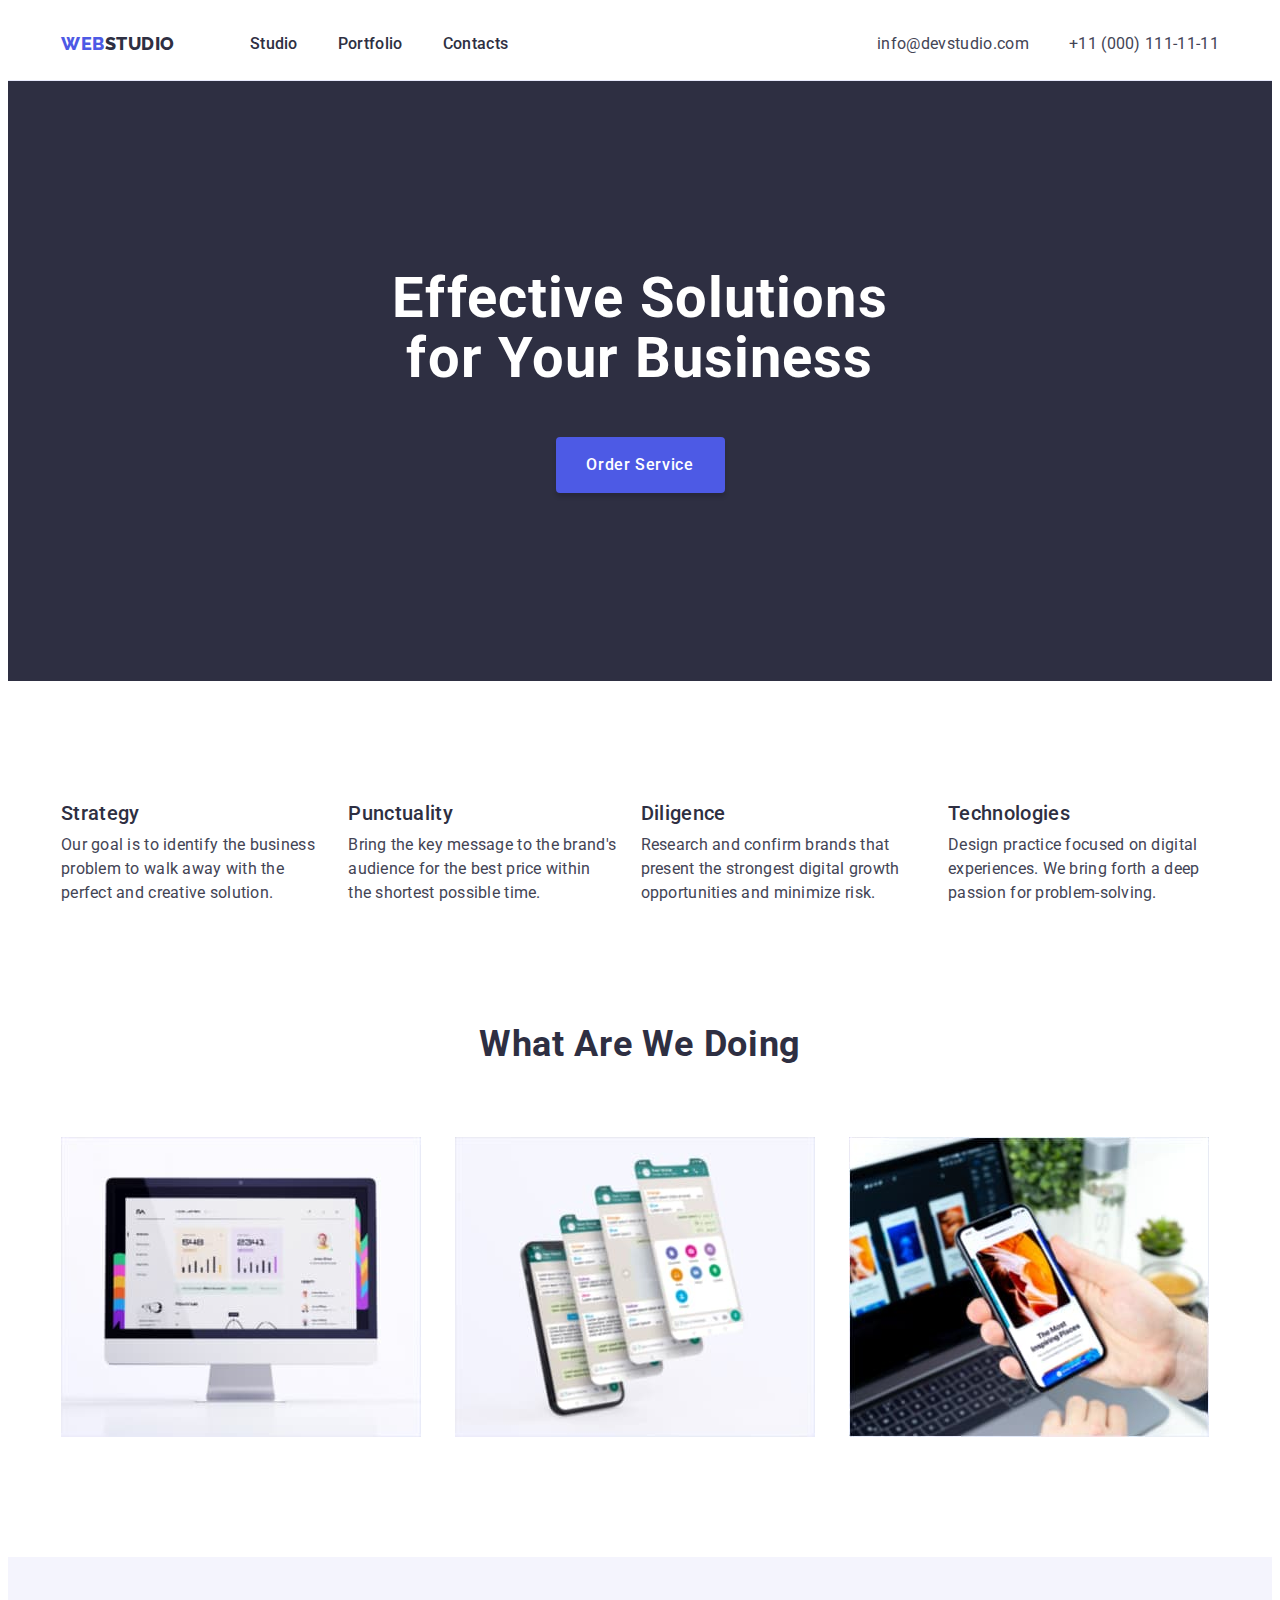
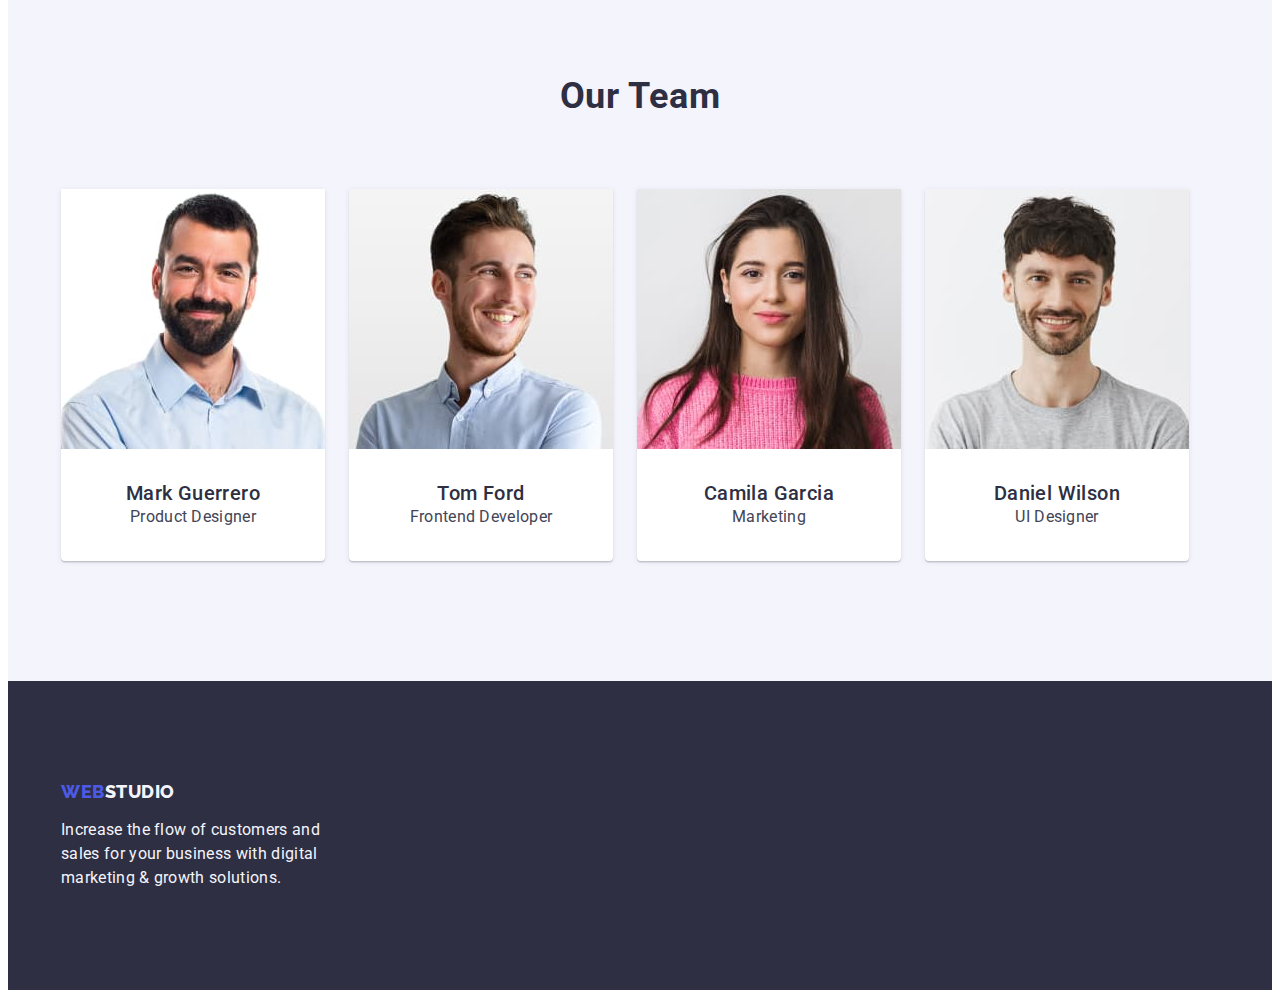
<file: index.html>
<!DOCTYPE html>
<html lang="en">
<head>
    <meta charset="UTF-8">
    <meta http-equiv="X-UA-Compatible" content="IE=edge">
    <meta name="viewport" content="width=device-width, initial-scale=1.0">
    <title>WebStudio</title>
    <link rel="preconnect" href="https://fonts.googleapis.com">
    <link rel="preconnect" href="https://fonts.gstatic.com" crossorigin>
    <link href="https://fonts.googleapis.com/css2?family=Raleway:wght@800&family=Roboto:wght@400;500;700;900&display=swap"
        rel="stylesheet">
    <link rel="stylesheet" href="https://cdnjs.cloudflare.com/ajax/libs/modern-normalize/1.1.0/modern-normalize.min.css"
        integrity="sha512-wpPYUAdjBVSE4KJnH1VR1HeZfpl1ub8YT/NKx4PuQ5NmX2tKuGu6U/JRp5y+Y8XG2tV+wKQpNHVUX03MfMFn9Q=="
        crossorigin="anonymous" referrerpolicy="no-referrer" />
    <link rel="stylesheet" href="./css/styles.css">
</head>
<body>
    <header class="header">
    <div class="container header-container">
        <nav class="header-navigation">
        <a class="logo link" href="./index.html">Web<span class="header-logo">Studio</span></a>
            <ul class="header-list list">
                <li class="header-item"> <a class="header-link link" href="./index.html">Studio</a> </li>
                <li class="header-item"> <a class="header-link link" href="./portfolio.html">Portfolio</a> </li>
                <li class="header-item"> <a class="header-link link" href="">Contacts</a> </li>
            </ul>
        </nav>
        <address class="header-address">
        <ul class="header-address-list list">
            <li> <a class="header-address-item link" href="mailto:info@devstudio.com">info@devstudio.com</a> </li>
            <li> <a class="header-address-item link" href="tel:+110001111111">+11 (000) 111-11-11</a> </li>
        </ul>
        </address>
    </div>
    </header>
    <main>
        <section class="hero-section">
        <div class="container">
        <h1 class="hero-title">Effective Solutions
        for Your Business</h1>
        <button class="hero-btn" type="button">Order Service</button>
        </div>
        </section>
        <section class="features">
        <div class="container">
            <h2 class="features-title visually-hidden">features</h2>
        <ul class="features-list list">
            <li class="features-item">
                <h3 class="feaures-subtitle">Strategy</h3>
                <p class="fetures-text">
                    Our goal is to identify the business
                    problem to walk away with the perfect and creative solution.
                </p>
            </li>
            <li class="features-item">
                <h3 class="feaures-subtitle">Punctuality</h3>
                <p class="fetures-text">
                    Bring the key message to the brand's audience for the best price within the shortest possible time.
                </p>
            </li>
            <li class="features-item">
                <h3 class="feaures-subtitle">Diligence</h3>
                <p class="fetures-text">
                    Research and confirm brands that present the strongest digital growth opportunities and minimize risk.
                </p>
            </li>
            <li class="features-item">
                <h3 class="feaures-subtitle">Technologies</h3>
                <p class="fetures-text">
                    Design practice focused on digital experiences. We bring forth a deep passion for problem-solving.
                </p>
            </li>
        </ul>
        </div>
        </section>
        <section class="about">
            <div class="container">
        <h2 class="about-title">What are we doing</h2>
        <ul class="about-list list">
            <li class="about-item">
                <img src="./images/statistics.jpg" alt="statistics on the computer screen" width="360">
            </li>
            <li class="about-item">
                <img src="./images/four-phone-screen.jpg" alt="chat on the phone" width="360">
            </li>
            <li class="about-item">
                <img src="./images/phone-screen.jpg" alt="text on the phone screen" width="360">
            </li>
        </ul>
        </div>
        </section>
        <section class="team">
        <div class="container">
            <h2 class="team-title">Our Team</h2>
            <ul class="team-list list">
                <li class="team-item">
                    <img src="./images/mark-portrait.jpg" alt="marks portrait" width="264">
                    <div class="bottom-card-team">
                        <h3 class="team-subtitle">Mark Guerrero</h3>
                        <p class="team-text">
                            Product Designer
                        </p>
                    </div>
                </li>
                <li class="team-item">
                    <img src="./images/tom-portrait.jpg" alt="Toms portrait" width="264">
                    <div class="bottom-card-team">
                        <h3 class="team-subtitle">Tom Ford</h3>
                        <p class="team-text">
                            Frontend Developer
                        </p>
                    </div>
                </li>
                <li class="team-item">
                    <img src="./images/camila-portrait.jpg" alt="Camilas portrait" width="264">
                    <div class="bottom-card-team">
                        <h3 class="team-subtitle">Camila Garcia</h3>
                        <p class="team-text">
                            Marketing
                        </p>
                    </div>
                </li>
                <li class="team-item">
                    <img src="./images/daniel-portrait.jpg" alt="Daniel portrait" width="264">
                    <div class="bottom-card-team">
                        <h3 class="team-subtitle">Daniel Wilson</h3>
                        <p class="team-text">
                            UI Designer
                        </p>
                    </div>
                </li>
            </ul>
        </div>
        </section>
    </main>
    <footer class="footer">
    <div class="container">
        <a class="logo link" href="./index.html">Web<span class="footer-logo">Studio</span></a>
        <p class="footer-text">Increase the flow of customers and sales for your business with digital marketing & growth solutions.</p>
    </div>
    </footer>
</body>
</html>
</file>
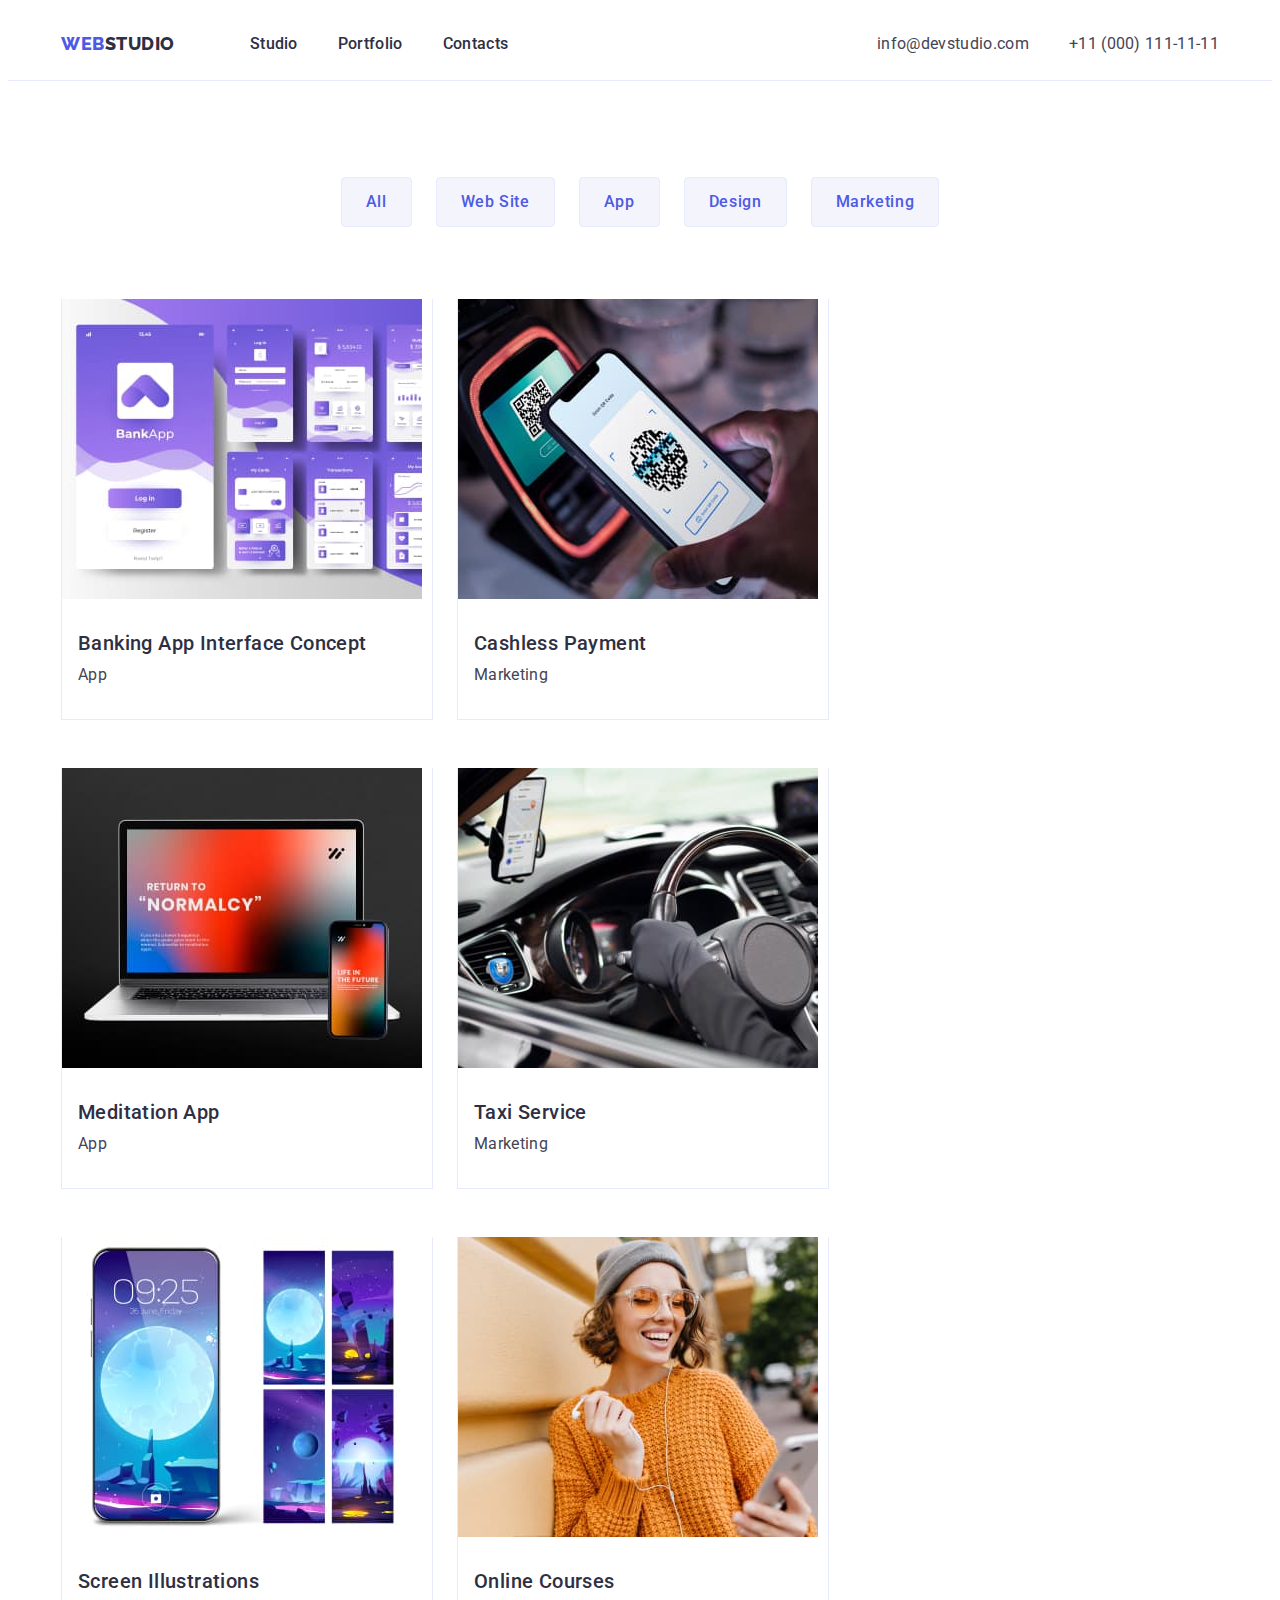
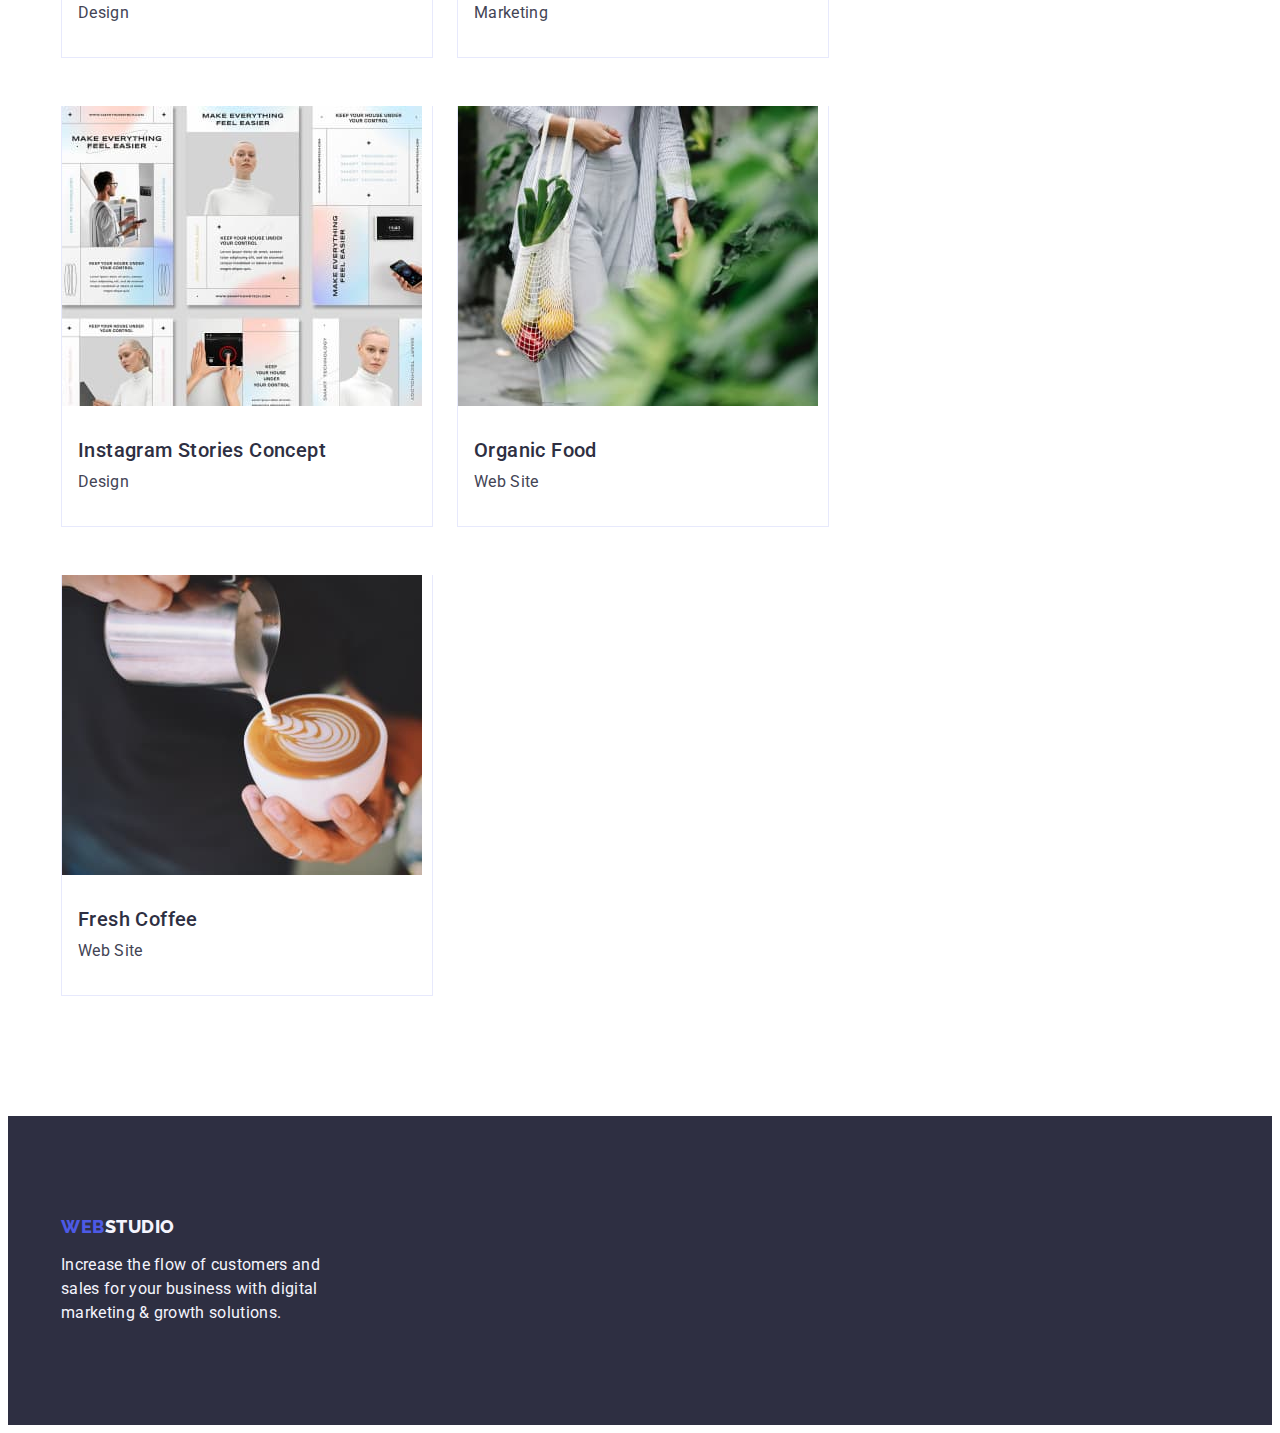
<file: portfolio.html>
<!DOCTYPE html>
<html lang="en">
<head>
    <meta charset="UTF-8">
    <meta http-equiv="X-UA-Compatible" content="IE=edge">
    <meta name="viewport" content="width=device-width, initial-scale=1.0">
    <title>Portfolio</title>
    <link rel="preconnect" href="https://fonts.googleapis.com">
    <link rel="preconnect" href="https://fonts.gstatic.com" crossorigin>
    <link href="https://fonts.googleapis.com/css2?family=Raleway:wght@800&family=Roboto:wght@400;500;700;900&display=swap"
        rel="stylesheet">
    <link rel="stylesheet" href="https://cdnjs.cloudflare.com/ajax/libs/modern-normalize/1.1.0/modern-normalize.min.css"
        integrity="sha512-wpPYUAdjBVSE4KJnH1VR1HeZfpl1ub8YT/NKx4PuQ5NmX2tKuGu6U/JRp5y+Y8XG2tV+wKQpNHVUX03MfMFn9Q=="
        crossorigin="anonymous" referrerpolicy="no-referrer" />
    <link rel="stylesheet" href="./css/styles.css">
</head>
<body>
    <header class="header">
    <div class="container header-container">
        <nav class="header-navigation">
            <a class="logo link" href="./index.html">Web<span class="header-logo">Studio</span></a>
            <ul class="header-list list">
                <li class="header-item"> <a class="header-link link" href="./index.html">Studio</a> </li>
                <li class="header-item"> <a class="header-link link" href="./portfolio.html">Portfolio</a> </li>
                <li class="header-item"> <a class="header-link link" href="">Contacts</a> </li>
            </ul>
        </nav>
        <address class="header-address">
            <ul class="header-address-list list">
                <li> <a class="header-address-item link" href="mailto:info@devstudio.com">info@devstudio.com</a> </li>
                <li> <a class="header-address-item link" href="tel:+110001111111">+11 (000) 111-11-11</a> </li>
            </ul>
        </address>
    </div>
    </header>
    <main>
        <section class="portfolio">
        <div class="container">
            <h1 class="visually-hidden">Portfolio</h1>
            <ul class="portfolio-btn-list list">
                <li class="portfolio-btn-item"><button class="portfolio-btn" type="button">All</button></li>
                <li class="portfolio-btn-item"><button class="portfolio-btn" type="button">Web Site</button></li>
                <li class="portfolio-btn-item"><button class="portfolio-btn" type="button">App</button></li>
                <li class="portfolio-btn-item"><button class="portfolio-btn" type="button">Design</button></li>
                <li class="portfolio-btn-item"><button class="portfolio-btn" type="button">Marketing</button></li>
            </ul>
            <ul class="portfolio-list list">
                <li class="portfolio-item">
                    <a class="portfolio-link link">
                    <img src="./images/banking-app.jpg" alt="Illustration of the banking app interface concept" width="360">
                    <div class="bottom-card-portfolio">
                        <h2 class="portfolio-subtitle">Banking App Interface Concept</h2>
                        <p class="portfolio-text">App</p>
                    </div>
                    </a>
                </li>
                <li class="portfolio-item">
                    <a class="portfolio-link link">
                    <img src="./images/cashless-payment.jpg" alt="Payment by QR code" width="360">
                    <div class="bottom-card-portfolio">
                        <h2 class="portfolio-subtitle">Cashless Payment</h2>
                        <p class="portfolio-text">Marketing</p>
                    </div>
                    </a>
                </li>
                <li class="portfolio-item">
                    <a class="portfolio-link link">
                    <img src="./images/meditation-app.jpg" alt="Meditation app" width="360">
                    <div class="bottom-card-portfolio">
                        <h2 class="portfolio-subtitle">Meditation App</h2>
                        <p class="portfolio-text">App</p>
                    </div>
                    </a>
                </li>
                <li class="portfolio-item">
                    <a class="portfolio-link link">
                    <img src="./images/taxi-service.jpg" alt="The taxi driver is driving" width="360">
                    <div class="bottom-card-portfolio">
                        <h2 class="portfolio-subtitle">Taxi Service</h2>
                        <p class="portfolio-text">Marketing</p>
                    </div>
                    </a>
                </li>
                <li class="portfolio-item">
                    <a class="portfolio-link link">
                    <img src="./images/screen-illustrations.jpg" alt="Illustration of screens on the phone" width="360">
                    <div class="bottom-card-portfolio">
                        <h2 class="portfolio-subtitle">Screen Illustrations</h2>
                        <p class="portfolio-text">Design</p>
                    </div>
                    </a>
                </li>
                <li class="portfolio-item">
                    <a class="portfolio-link link">
                    <img src="./images/online-courses.jpg" alt="The girl listens to music in headphones" width="360">
                    <div class="bottom-card-portfolio">
                        <h2 class="portfolio-subtitle">Online Courses</h2>
                        <p class="portfolio-text">Marketing</p>
                    </div>
                    </a>
                </li>
                <li class="portfolio-item">
                    <a class="portfolio-link link">
                    <img src="./images/instagram-stories.jpg" alt="Illustration of the instagram stories concept" width="360">
                    <div class="bottom-card-portfolio">
                        <h2 class="portfolio-subtitle">Instagram Stories Concept</h2>
                        <p class="portfolio-text">Design</p>
                    </div>
                    </a>
                </li>
                <li class="portfolio-item">
                    <a class="portfolio-link link">
                    <img src="./images/organic-food.jpg" alt="Organic food" width="360">
                    <div class="bottom-card-portfolio">
                        <h2 class="portfolio-subtitle">Organic Food</h2>
                        <p class="portfolio-text">Web Site</p>
                    </div>
                    </a>
                </li>
                <li class="portfolio-item">
                    <a class="portfolio-link link">
                    <img src="./images/fresh-coffee.jpg" alt="The gay is making coffee" width="360">
                    <div class="bottom-card-portfolio">
                        <h2 class="portfolio-subtitle">Fresh Coffee</h2>
                        <p class="portfolio-text">Web Site</p>
                    </div>
                    </a>
                </li>
            </ul>
        </div>
        </section>
    </main>
    <footer class="footer">
    <div class="container">
        <a class="logo link" href="./index.html">Web<span class="footer-logo">Studio</span></a>
        <p class="footer-text">Increase the flow of customers and sales for your business with digital marketing & growth
            solutions.</p>
    </div>
    </footer>
</body>
</html>
</file>
<file: css/styles.css>
:root {
    --color-primary: #434455;
    --color-secondary: #2E2F42;
    --color-action: #4D5AE5;
    --color-brand: #2E2F42;
    --color-brand-light: #F4F4FD;
    --color-invert: #fff;
    --color-logo: #4D5AE5;
    --color-action-light: #E7E9FC;
    --color-background: #fff;
    --color-logo-header: #2E2F42;
    --color-logo-footer: #F4F4FD;
    --color-footer-text: #F4F4FD;
    --color-hover-link: #404BBF;
    --color-hover-btn: #404BBF;
    --color-header-line: #E7E9FC;
}

p,
h1,
h2,
h3,
h4,
h5,
h6 {
    margin: 0;
}

ul {
    margin: 0;
    padding-left: 0;
}

button {
    cursor: pointer;
}

address {
    font-style: normal;
}

img {
    display: block;
    max-width: 100%;
    height: auto;
}
  
body {
    font-family: 'Roboto', sans-serif;
    color: var(--color-primary);
    background-color: var(--color-background);
}

.visually-hidden {
    position: absolute;
    width: 1px;
    height: 1px;
    margin: -1px;
    border: 0;
    padding: 0;
    white-space: nowrap;
    clip-path: inset(100%);
    clip: rect(0 0 0 0);
    overflow: hidden;
}

.list {
    list-style: none;
}

.link {
    text-decoration: none;
}

.logo {
    font-family: 'Raleway', sans-serif;
    font-weight: 800;
    font-size: 18px;
    line-height: 1.17;
    color: var(--color-logo);
    letter-spacing: 0.03em;
    text-transform: uppercase;
}

.container {
    width: 1158px;
    padding-left: 15px;
    padding-right: 15px;
    margin: 0 auto;
}

/* HEADER */

.header {
    padding-top: 24px;
    padding-bottom: 24px;
    border-bottom: 1px solid var(--color-header-line);
}

.header-container {
    display: flex;
    justify-content: space-between;
}

.header-navigation {
    display: flex;
    align-items: center;
}

.header-logo {
    color: var(--color-logo-header);
    margin-right: 75px;
}

.header-list {
    display: flex;
    gap: 40px;
}

.header-link {
    font-weight: 500;
    font-size: 16px;
    line-height: 1.5;
    letter-spacing: 0.02em;
    color: var(--color-secondary);
}

.header-link:focus,
.header-link:hover {
    color: var(--color-hover-link);
}

.header-address-list {
    display: flex;
    gap: 40px;
}


.header-address-item {
    font-size: 16px;
    line-height: 1.5;
    letter-spacing: 0.02em;
    color: var(--color-primary);
}

.header-address-item:hover,
.header-address-item:focus {
    color: var(--color-hover-link);
}


/* HERO SECTION */

.hero-section {
    background-color: var(--color-brand);
    padding-top: 188px;
    padding-bottom: 188px;
}

.hero-title {
    max-width: 500px;
    font-size: 56px;
    line-height: 1.07;
    text-align: center;
    letter-spacing: 0.02em;
    margin-right: auto;
    margin-left: auto;
    margin-bottom: 48px;
    color: var(--color-invert);
}

.hero-btn {
    display: block;
    margin: 0 auto;
    min-width: 169px;
    height: 56px;
    font-family: inherit;
    font-weight: 500;
    font-size: 16px;
    line-height: 1.5;
    letter-spacing: 0.04em;
    color: var(--color-invert);
    background-color: var(--color-action);
    box-shadow: 0px 4px 4px rgba(0, 0, 0, 0.15);
    border-radius: 4px;
    border: none;
}

.hero-btn:hover,
.hero-btn:focus {
    background-color: var(--color-hover-btn);
    color: var(--color-invert);
}

/* FEATURES */

.features {
    padding-top: 120px;
    padding-bottom: 120px;
}

.features-list {
    display: flex;
    gap: 24px;
}

.feaures-subtitle {
    font-weight: 500;
    font-size: 20px;
    line-height: 1.2;
    letter-spacing: 0.017em;
    color: var(--color-secondary);
    margin-bottom: 8px;
}

.fetures-text {
    font-size: 16px;
    line-height: 1.5;
    letter-spacing: 0.017em;
}

/* ABOUT */

.about {
    padding-bottom: 120px;
}

.about-title {
    font-size: 36px;
    line-height: 1.11;
    text-align: center;
    letter-spacing: 0.02em;
    text-transform: capitalize;
    color: var(--color-secondary);
    margin-bottom: 72px;
}

.about-list {
    display: flex;
    gap: 24px;
}

.about-item {
    width: calc((100% - 48px) / 3);
}

/* TEAM */

.team {
    background-color: var(--color-brand-light);
    padding-top: 120px;
    padding-bottom: 120px;
}

.team-title {
    font-size: 36px;
    line-height: 1.11;
    text-align: center;
    letter-spacing: 0.02em;
    text-transform: capitalize;
    color: var(--color-secondary);
    margin-bottom: 72px;
}

.team-list {
    display: flex;
    gap: 24px;
}

.team-item {
    width: calc((100% - 72) / 4);
    background-color: var(--color-invert);
    box-shadow: 0px 1px 6px rgba(46, 47, 66, 0.08), 0px 1px 1px rgba(46, 47, 66, 0.16), 0px 2px 1px rgba(46, 47, 66, 0.08);
    border-radius: 0px 0px 4px 4px;
}

.bottom-card-team {
    padding: 32px 16px;
}

.team-subtitle {
    font-weight: 500;
    font-size: 20px;
    line-height: 1.2;
    text-align: center;
    letter-spacing: 0.02em;
    color: var(--color-secondary);
}

.team-text {
    font-size: 16px;
    line-height: 1.5;
    text-align: center;
    letter-spacing: 0.02em;
}

/* PORTFOLIO */
.portfolio {
    padding-top: 96px;
    padding-bottom: 120px;
}

.portfolio-btn-list {
    display: flex;
    gap: 24px;
    justify-content: center;
    margin-bottom: 72px;
}

.portfolio-btn {
    font-family: inherit;
    font-weight: 500;
    font-size: 16px;
    line-height: 1.5;
    display: flex;
    align-items: center;
    text-align: center;
    letter-spacing: 0.04em;
    color: var(--color-action);
    background-color: var(--color-logo-footer);
    border: 1px solid #E7E9FC;
    border-radius: 4px;
    padding: 12px 24px;
}

.portfolio-btn:hover,
.portfolio-btn:focus {
    color: var(--color-invert);
    background-color: var(--color-hover-btn);
}

.portfolio-list {
    display: flex;
    flex-wrap: wrap;
    gap: 48px 24px;
}

.portfolio-item {
    width: calc((100% - 48px) / 3);
    border-right: 1px solid #E7E9FC;
    border-bottom: 1px solid #E7E9FC;
    border-left: 1px solid #E7E9FC;
}

.bottom-card-portfolio {
    padding: 32px 54px 32px 16px;
}

.portfolio-subtitle {
    min-width: 290px;
    font-weight: 500;
    font-size: 20px;
    line-height: 1.2;
    letter-spacing: 0.02em;
    color: var(--color-secondary);
    margin-bottom: 8px;
}

.portfolio-text {
    font-size: 16px;
    line-height: 1.5;
    letter-spacing: 0.02em;
}

/* FOOTEER */

.footer {
    background-color: var(--color-brand);
    padding-top: 100px;
    padding-bottom: 100px;
}

.footer-logo {
    color: var(--color-logo-footer);
}

.footer-text {
    max-width: 264px;
    height: 72px;
    font-size: 16px;
    line-height: 1.5;
    letter-spacing: 0.02em;
    color: var(--color-footer-text);
    margin-top: 16px;
}
</file>
